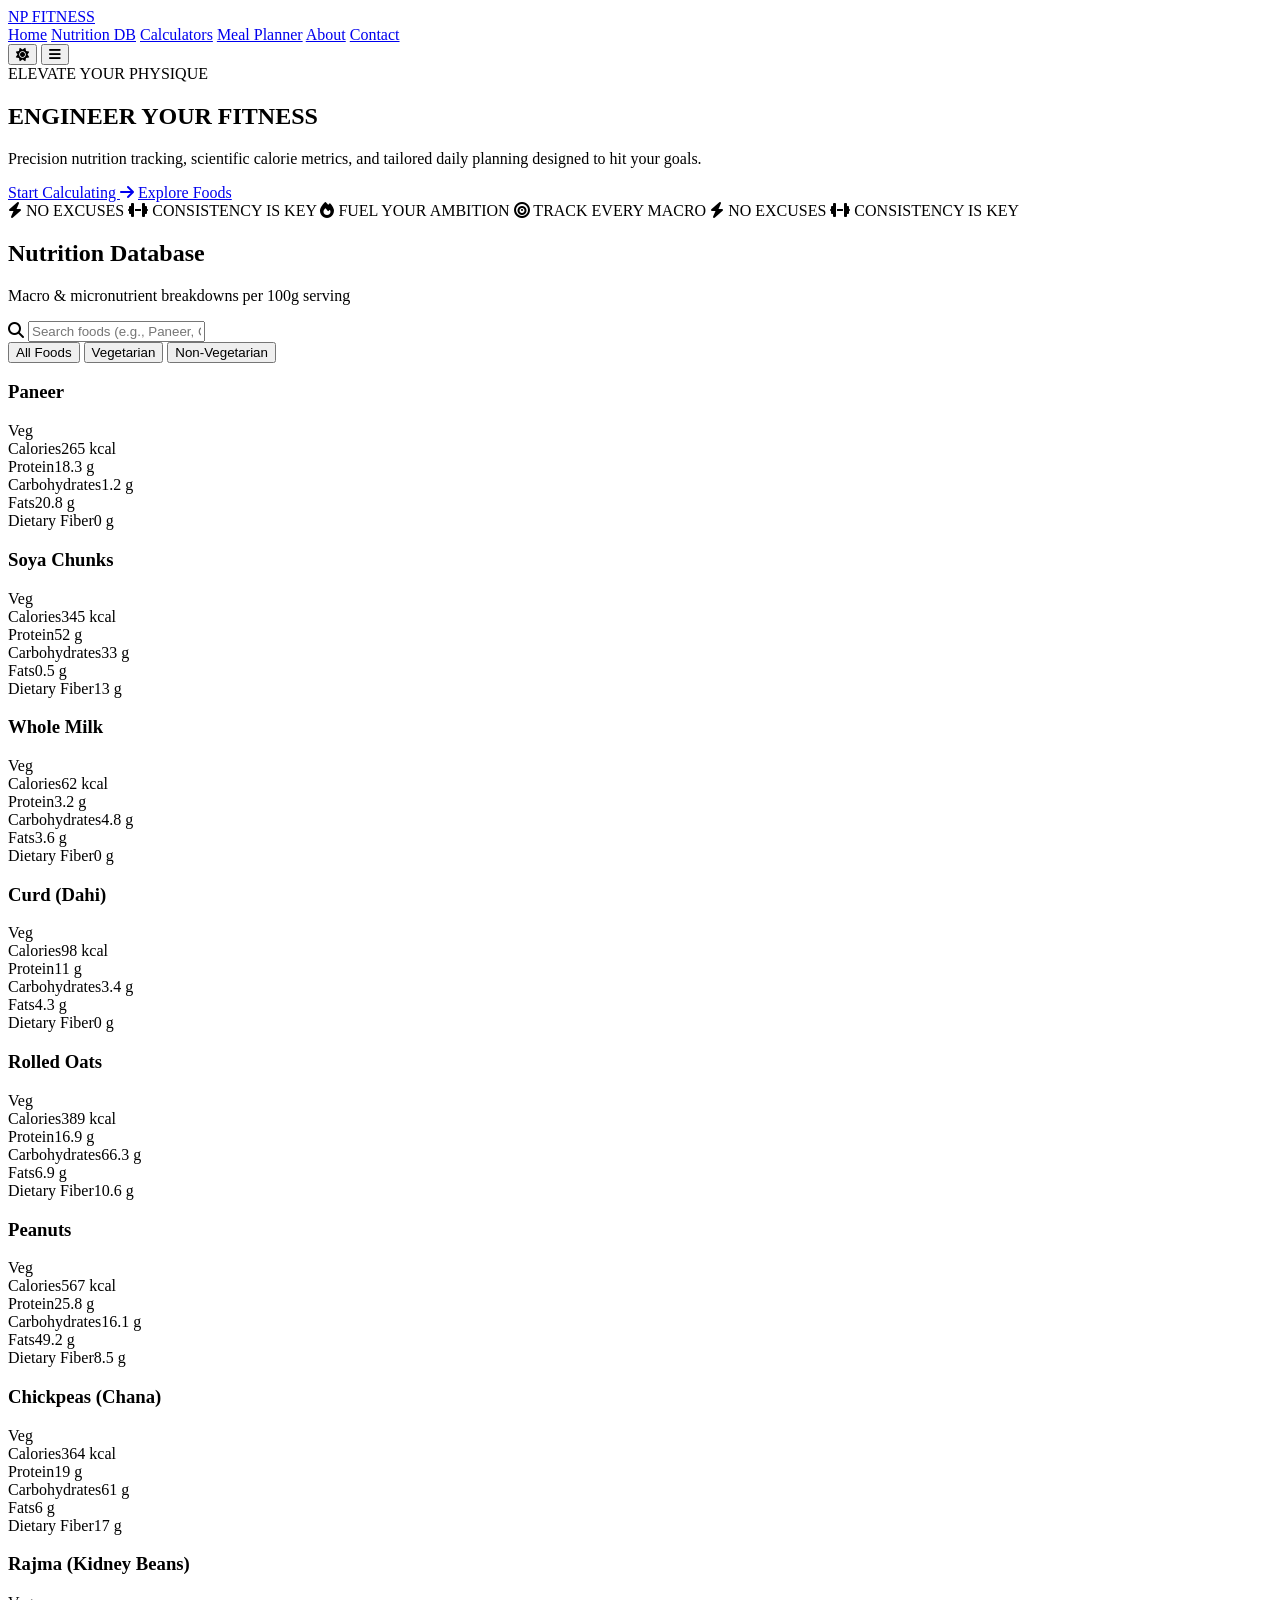
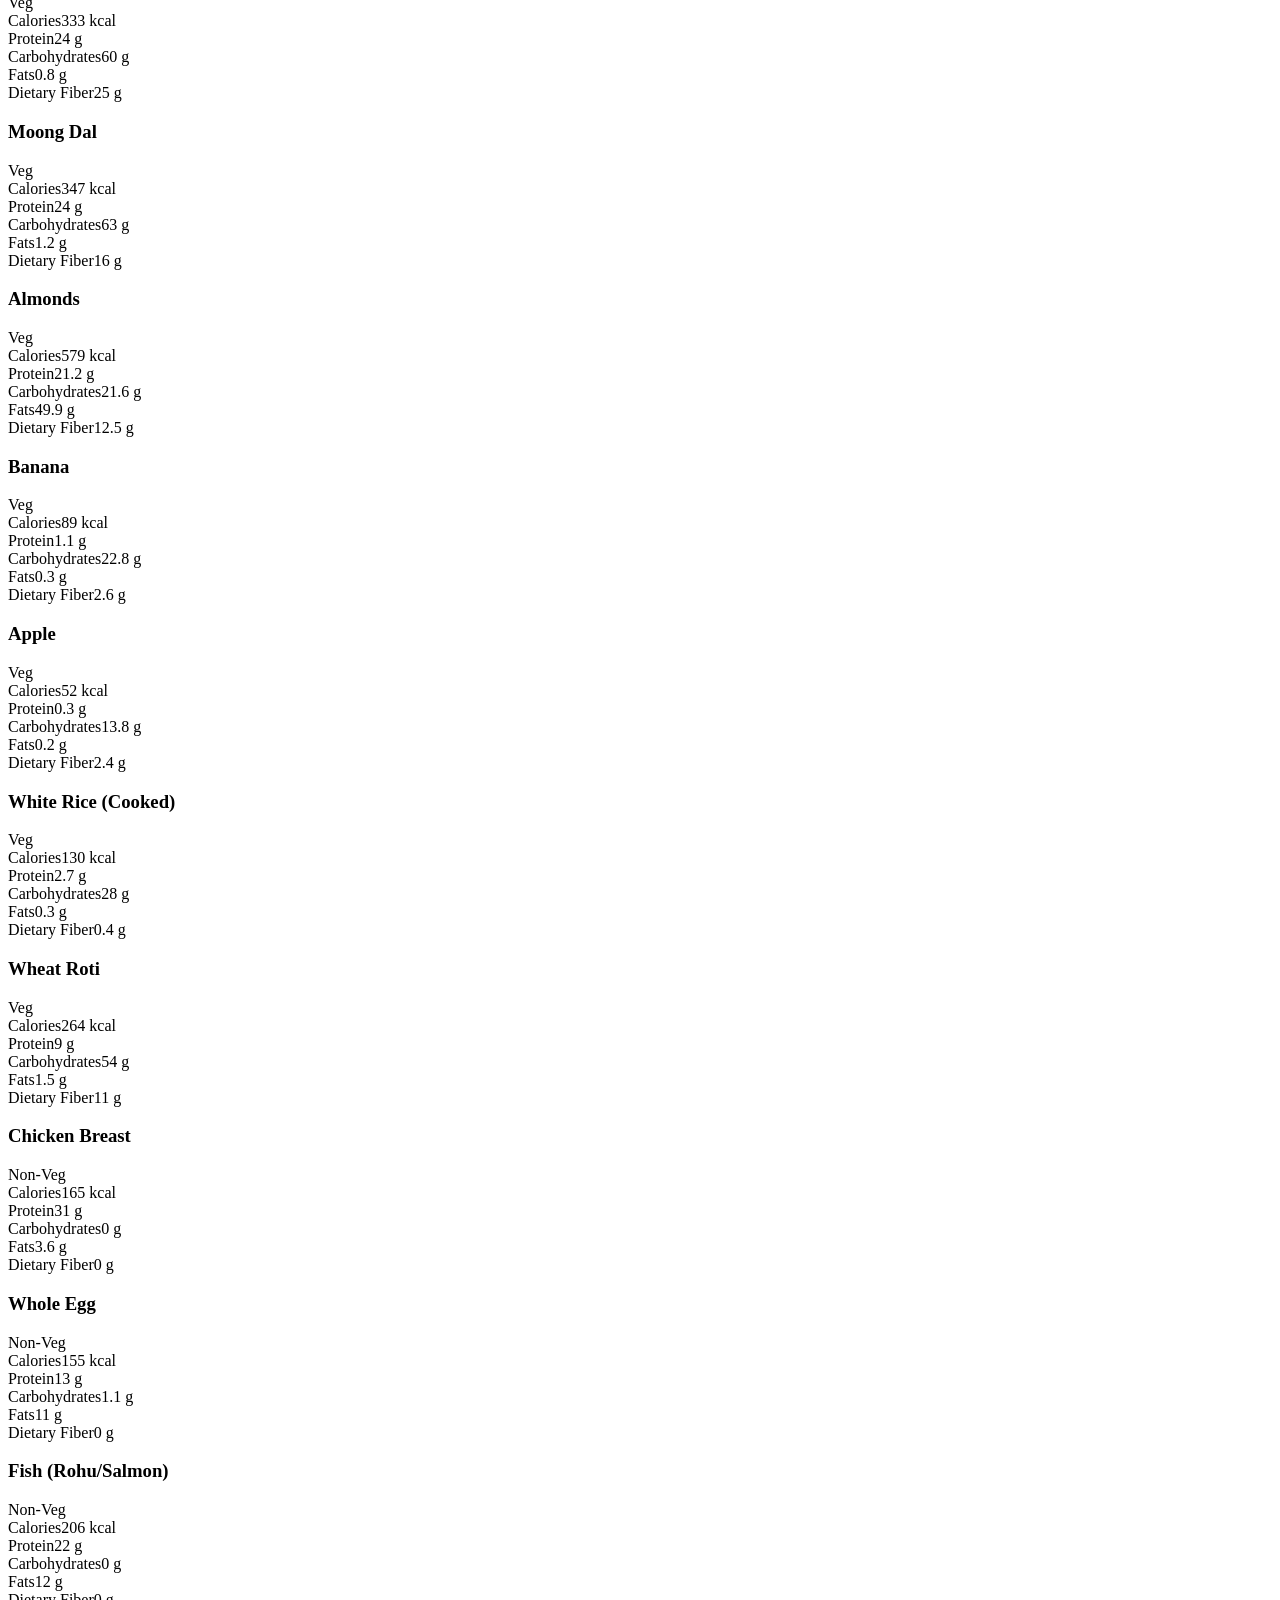
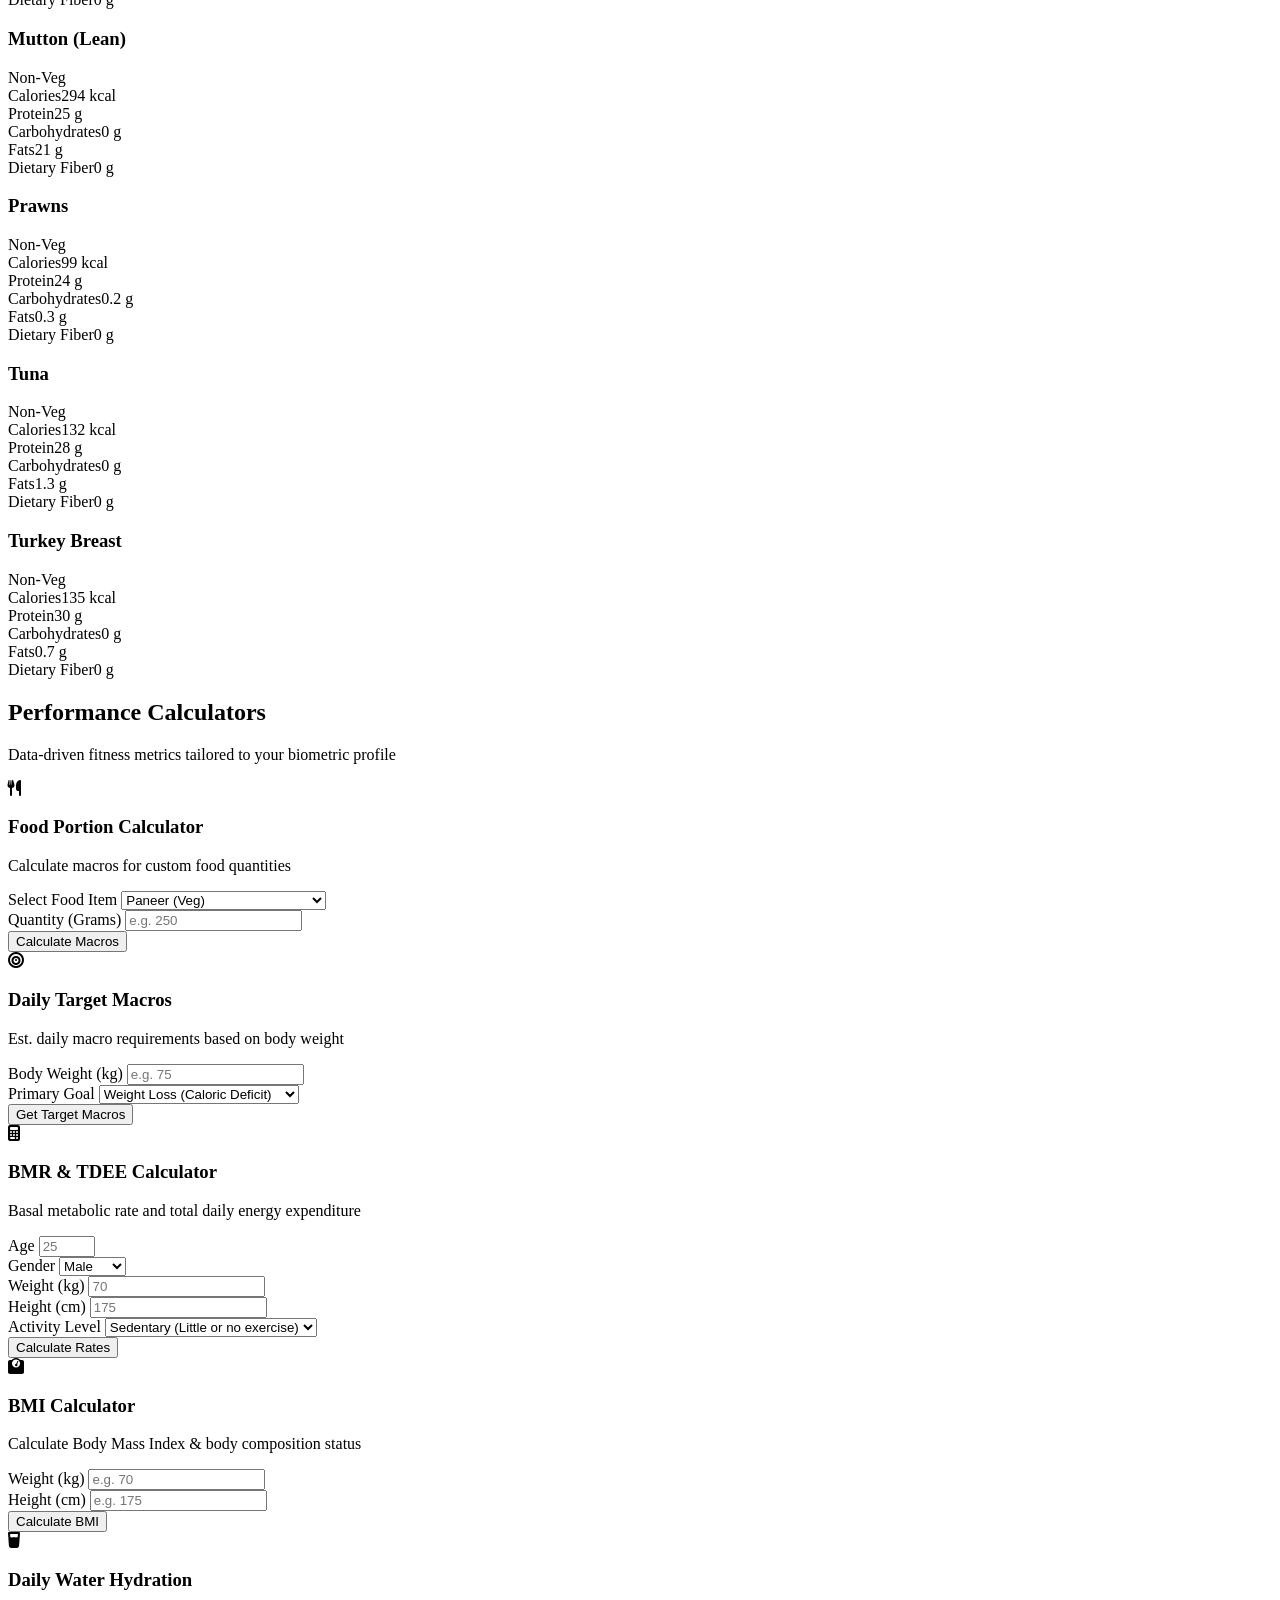
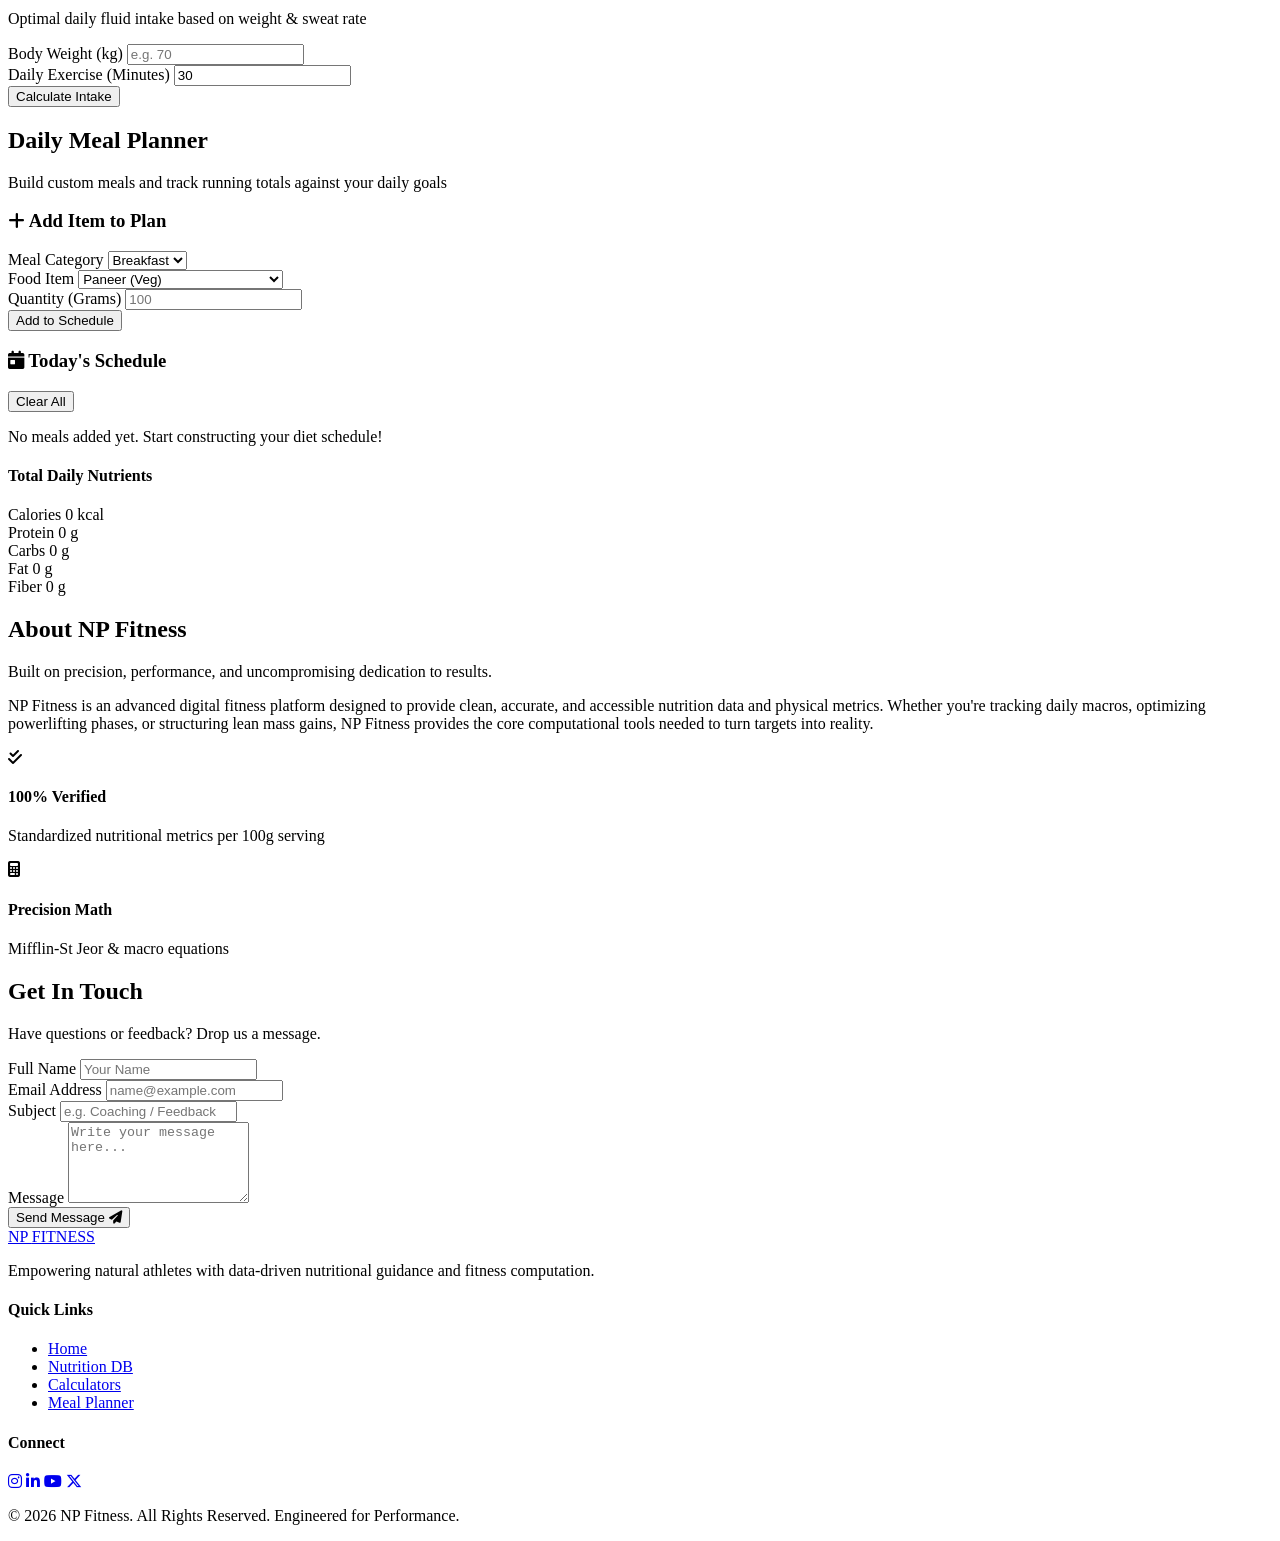
<file: index.html>
<!DOCTYPE html>
<html lang="en">
<head>
  <meta charset="UTF-8" />
  <meta name="viewport" content="width=device-width, initial-scale=1.0" />
  <title>NP Fitness | Elite Nutrition & Performance Suite</title>
  <link rel="stylesheet" href="style.css" />
  <!-- Font Awesome Icons -->
  <link rel="stylesheet" href="https://cdnjs.cloudflare.com/ajax/libs/font-awesome/6.4.0/css/all.min.css" />
  <!-- Google Fonts -->
  <link rel="preconnect" href="https://fonts.googleapis.com" />
  <link rel="preconnect" href="https://fonts.gstatic.com" crossorigin />
  <link href="https://fonts.googleapis.com/css2?family=Poppins:wght@300;400;500;600;700;800&display=swap" rel="stylesheet" />
</head>
<body class="dark-theme">

  <!-- Header / Navigation -->
  <header class="navbar">
    <div class="nav-container">
      <a href="#home" class="logo">NP <span>FITNESS</span></a>
      <nav class="nav-links" id="navLinks">
        <a href="#home" class="nav-item active">Home</a>
        <a href="#nutrition" class="nav-item">Nutrition DB</a>
        <a href="#calculators" class="nav-item">Calculators</a>
        <a href="#planner" class="nav-item">Meal Planner</a>
        <a href="#about" class="nav-item">About</a>
        <a href="#contact" class="nav-item">Contact</a>
      </nav>
      <div class="nav-actions">
        <button id="themeToggleBtn" class="theme-btn" aria-label="Toggle Theme">
          <i class="fa-solid fa-sun"></i>
        </button>
        <button class="mobile-toggle" id="mobileToggleBtn" aria-label="Open Menu">
          <i class="fa-solid fa-bars"></i>
        </button>
      </div>
    </div>
  </header>

  <!-- Section 1: Home Page & Hero Banner -->
  <section id="home" class="hero-section">
    <div class="hero-overlay"></div>
    <div class="hero-content">
      <span class="badge">ELEVATE YOUR PHYSIQUE</span>
      <h1>ENGINEER YOUR <span>FITNESS</span></h1>
      <p>Precision nutrition tracking, scientific calorie metrics, and tailored daily planning designed to hit your goals.</p>
      <div class="hero-btns">
        <a href="#calculators" class="btn btn-primary">Start Calculating <i class="fa-solid fa-arrow-right"></i></a>
        <a href="#nutrition" class="btn btn-secondary">Explore Foods</a>
      </div>
    </div>
  </section>

  <!-- Motivational Banner -->
  <div class="ticker-banner">
    <div class="ticker-content">
      <span><i class="fa-solid fa-bolt"></i> NO EXCUSES</span>
      <span><i class="fa-solid fa-dumbbell"></i> CONSISTENCY IS KEY</span>
      <span><i class="fa-solid fa-fire"></i> FUEL YOUR AMBITION</span>
      <span><i class="fa-solid fa-bullseye"></i> TRACK EVERY MACRO</span>
      <span><i class="fa-solid fa-bolt"></i> NO EXCUSES</span>
      <span><i class="fa-solid fa-dumbbell"></i> CONSISTENCY IS KEY</span>
    </div>
  </div>

  <main class="main-container">

    <!-- Section 2 & 3: Nutrition Database (Veg & Non-Veg) -->
    <section id="nutrition" class="section-padding">
      <div class="section-header text-center">
        <h2>Nutrition <span>Database</span></h2>
        <p>Macro & micronutrient breakdowns per 100g serving</p>
      </div>

      <div class="db-controls">
        <div class="search-box">
          <i class="fa-solid fa-magnifying-glass"></i>
          <input type="text" id="foodSearchInput" placeholder="Search foods (e.g., Paneer, Chicken, Oats)..." />
        </div>
        <div class="category-tabs">
          <button class="tab-btn active" data-category="all">All Foods</button>
          <button class="tab-btn" data-category="veg">Vegetarian</button>
          <button class="tab-btn" data-category="non-veg">Non-Vegetarian</button>
        </div>
      </div>

      <div id="foodGrid" class="cards-grid">
        <!-- Dynamic Insertion via JS -->
      </div>
    </section>

    <!-- Section 4, 5, 6, 7, 8: Fitness Calculators Suite -->
    <section id="calculators" class="section-padding bg-alt">
      <div class="section-header text-center">
        <h2>Performance <span>Calculators</span></h2>
        <p>Data-driven fitness metrics tailored to your biometric profile</p>
      </div>

      <div class="calc-grid">
        
        <!-- Food Portions Calculator -->
        <div class="card calc-card">
          <div class="card-icon"><i class="fa-solid fa-utensils"></i></div>
          <h3>Food Portion Calculator</h3>
          <p class="card-desc">Calculate macros for custom food quantities</p>
          <form id="foodCalcForm">
            <div class="form-group">
              <label for="foodSelect">Select Food Item</label>
              <select id="foodSelect" required>
                <!-- Options populated by JS -->
              </select>
            </div>
            <div class="form-group">
              <label for="foodGramInput">Quantity (Grams)</label>
              <input type="number" id="foodGramInput" placeholder="e.g. 250" min="1" required />
            </div>
            <button type="submit" class="btn btn-primary btn-block">Calculate Macros</button>
          </form>
          <div id="foodCalcResult" class="calc-results hidden"></div>
        </div>

        <!-- Target Nutrition Calculator -->
        <div class="card calc-card">
          <div class="card-icon"><i class="fa-solid fa-bullseye"></i></div>
          <h3>Daily Target Macros</h3>
          <p class="card-desc">Est. daily macro requirements based on body weight</p>
          <form id="macroTargetForm">
            <div class="form-group">
              <label for="targetWeight">Body Weight (kg)</label>
              <input type="number" id="targetWeight" placeholder="e.g. 75" min="20" required />
            </div>
            <div class="form-group">
              <label for="fitnessGoal">Primary Goal</label>
              <select id="fitnessGoal" required>
                <option value="loss">Weight Loss (Caloric Deficit)</option>
                <option value="maintenance">Maintenance</option>
                <option value="gain">Muscle Gain (Caloric Surplus)</option>
              </select>
            </div>
            <button type="submit" class="btn btn-primary btn-block">Get Target Macros</button>
          </form>
          <div id="macroTargetResult" class="calc-results hidden"></div>
        </div>

        <!-- BMR & TDEE Calculator -->
        <div class="card calc-card">
          <div class="card-icon"><i class="fa-solid fa-calculator"></i></div>
          <h3>BMR & TDEE Calculator</h3>
          <p class="card-desc">Basal metabolic rate and total daily energy expenditure</p>
          <form id="bmrForm">
            <div class="form-row">
              <div class="form-group">
                <label for="bmrAge">Age</label>
                <input type="number" id="bmrAge" placeholder="25" min="10" max="100" required />
              </div>
              <div class="form-group">
                <label for="bmrGender">Gender</label>
                <select id="bmrGender" required>
                  <option value="male">Male</option>
                  <option value="female">Female</option>
                </select>
              </div>
            </div>
            <div class="form-row">
              <div class="form-group">
                <label for="bmrWeight">Weight (kg)</label>
                <input type="number" id="bmrWeight" placeholder="70" min="30" required />
              </div>
              <div class="form-group">
                <label for="bmrHeight">Height (cm)</label>
                <input type="number" id="bmrHeight" placeholder="175" min="100" required />
              </div>
            </div>
            <div class="form-group">
              <label for="bmrActivity">Activity Level</label>
              <select id="bmrActivity" required>
                <option value="1.2">Sedentary (Little or no exercise)</option>
                <option value="1.375">Lightly Active (1-3 days/wk)</option>
                <option value="1.55">Moderately Active (3-5 days/wk)</option>
                <option value="1.725">Very Active (6-7 days/wk)</option>
                <option value="1.9">Extra Active (Hard training/job)</option>
              </select>
            </div>
            <button type="submit" class="btn btn-primary btn-block">Calculate Rates</button>
          </form>
          <div id="bmrResult" class="calc-results hidden"></div>
        </div>

        <!-- BMI Calculator -->
        <div class="card calc-card">
          <div class="card-icon"><i class="fa-solid fa-weight-scale"></i></div>
          <h3>BMI Calculator</h3>
          <p class="card-desc">Calculate Body Mass Index & body composition status</p>
          <form id="bmiForm">
            <div class="form-group">
              <label for="bmiWeight">Weight (kg)</label>
              <input type="number" id="bmiWeight" placeholder="e.g. 70" step="0.1" required />
            </div>
            <div class="form-group">
              <label for="bmiHeight">Height (cm)</label>
              <input type="number" id="bmiHeight" placeholder="e.g. 175" step="0.1" required />
            </div>
            <button type="submit" class="btn btn-primary btn-block">Calculate BMI</button>
          </form>
          <div id="bmiResult" class="calc-results hidden"></div>
        </div>

        <!-- Daily Water Hydration Calculator -->
        <div class="card calc-card">
          <div class="card-icon"><i class="fa-solid fa-glass-water"></i></div>
          <h3>Daily Water Hydration</h3>
          <p class="card-desc">Optimal daily fluid intake based on weight & sweat rate</p>
          <form id="waterForm">
            <div class="form-group">
              <label for="waterWeight">Body Weight (kg)</label>
              <input type="number" id="waterWeight" placeholder="e.g. 70" required />
            </div>
            <div class="form-group">
              <label for="waterActivity">Daily Exercise (Minutes)</label>
              <input type="number" id="waterActivity" placeholder="e.g. 45" value="30" required />
            </div>
            <button type="submit" class="btn btn-primary btn-block">Calculate Intake</button>
          </form>
          <div id="waterResult" class="calc-results hidden"></div>
        </div>

      </div>
    </section>

    <!-- Section 9: Daily Meal Planner -->
    <section id="planner" class="section-padding">
      <div class="section-header text-center">
        <h2>Daily Meal <span>Planner</span></h2>
        <p>Build custom meals and track running totals against your daily goals</p>
      </div>

      <div class="planner-wrapper">
        <div class="planner-form-card card">
          <h3><i class="fa-solid fa-plus"></i> Add Item to Plan</h3>
          <form id="mealPlannerForm">
            <div class="form-group">
              <label for="plannerMealType">Meal Category</label>
              <select id="plannerMealType">
                <option value="Breakfast">Breakfast</option>
                <option value="Lunch">Lunch</option>
                <option value="Snack">Snack</option>
                <option value="Dinner">Dinner</option>
              </select>
            </div>
            <div class="form-group">
              <label for="plannerFoodSelect">Food Item</label>
              <select id="plannerFoodSelect" required></select>
            </div>
            <div class="form-group">
              <label for="plannerGrams">Quantity (Grams)</label>
              <input type="number" id="plannerGrams" placeholder="100" min="1" required />
            </div>
            <button type="submit" class="btn btn-primary btn-block">Add to Schedule</button>
          </form>
        </div>

        <div class="planner-display-card card">
          <div class="planner-header">
            <h3><i class="fa-solid fa-calendar-day"></i> Today's Schedule</h3>
            <button id="clearPlannerBtn" class="btn btn-sm btn-danger">Clear All</button>
          </div>

          <div id="mealList" class="meal-list-container">
            <p class="empty-msg">No meals added yet. Start constructing your diet schedule!</p>
          </div>

          <div class="planner-summary">
            <h4>Total Daily Nutrients</h4>
            <div class="summary-grid">
              <div class="sum-box">
                <span class="sum-title">Calories</span>
                <span id="sumCals" class="sum-val">0 kcal</span>
              </div>
              <div class="sum-box">
                <span class="sum-title">Protein</span>
                <span id="sumProtein" class="sum-val">0 g</span>
              </div>
              <div class="sum-box">
                <span class="sum-title">Carbs</span>
                <span id="sumCarbs" class="sum-val">0 g</span>
              </div>
              <div class="sum-box">
                <span class="sum-title">Fat</span>
                <span id="sumFat" class="sum-val">0 g</span>
              </div>
              <div class="sum-box">
                <span class="sum-title">Fiber</span>
                <span id="sumFiber" class="sum-val">0 g</span>
              </div>
            </div>
          </div>
        </div>
      </div>
    </section>

    <!-- Section 12: About NP Fitness -->
    <section id="about" class="section-padding bg-alt">
      <div class="about-container">
        <div class="about-text">
          <h2>About <span>NP Fitness</span></h2>
          <p class="lead">Built on precision, performance, and uncompromising dedication to results.</p>
          <p>NP Fitness is an advanced digital fitness platform designed to provide clean, accurate, and accessible nutrition data and physical metrics. Whether you're tracking daily macros, optimizing powerlifting phases, or structuring lean mass gains, NP Fitness provides the core computational tools needed to turn targets into reality.</p>
          <div class="about-stats">
            <div class="stat-item">
              <i class="fa-solid fa-check-double"></i>
              <h4>100% Verified</h4>
              <p>Standardized nutritional metrics per 100g serving</p>
            </div>
            <div class="stat-item">
              <i class="fa-solid fa-calculator"></i>
              <h4>Precision Math</h4>
              <p>Mifflin-St Jeor & macro equations</p>
            </div>
          </div>
        </div>
      </div>
    </section>

    <!-- Section 11: Contact Page -->
    <section id="contact" class="section-padding">
      <div class="section-header text-center">
        <h2>Get In <span>Touch</span></h2>
        <p>Have questions or feedback? Drop us a message.</p>
      </div>

      <div class="contact-wrapper card">
        <form id="contactForm" class="contact-form">
          <div class="form-row">
            <div class="form-group">
              <label for="contactName">Full Name</label>
              <input type="text" id="contactName" placeholder="Your Name" required />
            </div>
            <div class="form-group">
              <label for="contactEmail">Email Address</label>
              <input type="email" id="contactEmail" placeholder="name@example.com" required />
            </div>
          </div>
          <div class="form-group">
            <label for="contactSubject">Subject</label>
            <input type="text" id="contactSubject" placeholder="e.g. Coaching / Feedback" required />
          </div>
          <div class="form-group">
            <label for="contactMessage">Message</label>
            <textarea id="contactMessage" rows="5" placeholder="Write your message here..." required></textarea>
          </div>
          <button type="submit" class="btn btn-primary">Send Message <i class="fa-solid fa-paper-plane"></i></button>
        </form>
        <div id="contactStatus" class="contact-status hidden"></div>
      </div>
    </section>

  </main>

  <!-- Footer -->
  <footer class="footer">
    <div class="footer-container">
      <div class="footer-col">
        <a href="#home" class="logo">NP <span>FITNESS</span></a>
        <p>Empowering natural athletes with data-driven nutritional guidance and fitness computation.</p>
      </div>
      <div class="footer-col">
        <h4>Quick Links</h4>
        <ul>
          <li><a href="#home">Home</a></li>
          <li><a href="#nutrition">Nutrition DB</a></li>
          <li><a href="#calculators">Calculators</a></li>
          <li><a href="#planner">Meal Planner</a></li>
        </ul>
      </div>
      <div class="footer-col">
        <h4>Connect</h4>
        <div class="social-links">
          <a href="#" aria-label="Instagram"><i class="fa-brands fa-instagram"></i></a>
          <a href="#" aria-label="LinkedIn"><i class="fa-brands fa-linkedin-in"></i></a>
          <a href="#" aria-label="YouTube"><i class="fa-brands fa-youtube"></i></a>
          <a href="#" aria-label="Twitter"><i class="fa-brands fa-x-twitter"></i></a>
        </div>
      </div>
    </div>
    <div class="footer-bottom">
      <p>&copy; 2026 NP Fitness. All Rights Reserved. Engineered for Performance.</p>
    </div>
  </footer>

  <script src="script.js"></script>
</body>
</html>
</file>
<file: style.css>
--bg-input: #eef2f5;
  --text-primary: #111827;
  --text-secondary: #6b7280;
  --accent-green: #00b347;
  --accent-green-hover: #008033;
  --accent-green-glow: rgba(0, 179, 71, 0.2);
  --border-color: #e5e7eb;
  --badge-bg: rgba(0, 179, 71, 0.1);
}

/* Reset & Base Styles *//* ==========================================================================
   NP FITNESS - CORE CSS STYLESHEET
   Color Palette: Black, Electric Neon Green (#00FF66 / #00E65C), White/Gray
   ========================================================================== */

:root {
  --bg-primary: #0a0a0a;
  --bg-secondary: #121212;
  --bg-card: #1a1a1a;
  --bg-input: #242424;
  --text-primary: #ffffff;
  --text-secondary: #a0a0a0;
  --accent-green: #00ff66;
  --accent-green-hover: #00cc52;
  --accent-green-glow: rgba(0, 255, 102, 0.25);
  --border-color: #2a2a2a;
  --danger-color: #ff4d4d;
  --badge-bg: rgba(0, 255, 102, 0.1);
  --transition-speed: 0.3s;
  --radius: 12px;
}

/* Light Theme Variables */
body.light-theme {
  --bg-primary: #f4f6f8;
  --bg-secondary: #ffffff;
  --bg-card: #ffffff;
* {
  margin: 0;
  padding: 0;
  box-sizing: border-box;
}

html {
  scroll-behavior: smooth;
  font-family: 'Poppins', sans-serif;
}

body {
  background-color: var(--bg-primary);
  color: var(--text-primary);
  line-height: 1.6;
  transition: background-color var(--transition-speed), color var(--transition-speed);
  overflow-x: hidden;
}

a {
  color: inherit;
  text-decoration: none;
}

ul {
  list-style: none;
}

/* Typography Helpers */
h1, h2, h3, h4 {
  font-weight: 700;
  line-height: 1.2;
}

span, .accent-text {
  color: var(--accent-green);
}

.text-center {
  text-align: center;
}

.section-padding {
  padding: 80px 20px;
  max-width: 1280px;
  margin: 0 auto;
}

.bg-alt {
  background-color: var(--bg-secondary);
}

/* Section Header Structure */
.section-header {
  margin-bottom: 45px;
}

.section-header h2 {
  font-size: 2.5rem;
  margin-bottom: 10px;
  text-transform: uppercase;
  letter-spacing: 1px;
}

.section-header p {
  color: var(--text-secondary);
  font-size: 1.1rem;
}

/* Navigation Bar */
.navbar {
  position: fixed;
  top: 0;
  left: 0;
  width: 100%;
  z-index: 1000;
  background-color: rgba(10, 10, 10, 0.9);
  backdrop-filter: blur(10px);
  border-bottom: 1px solid var(--border-color);
  transition: background-color var(--transition-speed);
}

body.light-theme .navbar {
  background-color: rgba(255, 255, 255, 0.9);
}

.nav-container {
  max-width: 1280px;
  margin: 0 auto;
  display: flex;
  justify-content: space-between;
  align-items: center;
  padding: 18px 20px;
}

.logo {
  font-size: 1.8rem;
  font-weight: 800;
  letter-spacing: 1.5px;
}

.nav-links {
  display: flex;
  gap: 25px;
}

.nav-item {
  font-size: 0.95rem;
  font-weight: 500;
  transition: color var(--transition-speed);
}

.nav-item:hover, .nav-item.active {
  color: var(--accent-green);
}

.nav-actions {
  display: flex;
  align-items: center;
  gap: 15px;
}

.theme-btn, .mobile-toggle {
  background: var(--bg-input);
  border: 1px solid var(--border-color);
  color: var(--text-primary);
  width: 42px;
  height: 42px;
  border-radius: 50%;
  cursor: pointer;
  display: flex;
  align-items: center;
  justify-content: center;
  font-size: 1.1rem;
  transition: all var(--transition-speed);
}

.theme-btn:hover {
  color: var(--accent-green);
  border-color: var(--accent-green);
  box-shadow: 0 0 10px var(--accent-green-glow);
}

.mobile-toggle {
  display: none;
}

/* Hero Section */
.hero-section {
  position: relative;
  min-height: 90vh;
  display: flex;
  align-items: center;
  justify-content: center;
  text-align: center;
  padding: 120px 20px 60px;
  background: radial-gradient(circle at center, rgba(0, 255, 102, 0.08) 0%, transparent 70%), var(--bg-primary);
}

.hero-content {
  max-width: 850px;
  z-index: 2;
}

.badge {
  display: inline-block;
  padding: 6px 16px;
  background-color: var(--badge-bg);
  color: var(--accent-green);
  border: 1px solid var(--accent-green);
  border-radius: 30px;
  font-size: 0.85rem;
  font-weight: 600;
  letter-spacing: 2px;
  margin-bottom: 20px;
}

.hero-content h1 {
  font-size: 3.8rem;
  font-weight: 800;
  margin-bottom: 20px;
  letter-spacing: 1px;
}

.hero-content p {
  font-size: 1.2rem;
  color: var(--text-secondary);
  margin-bottom: 35px;
}

.hero-btns {
  display: flex;
  gap: 20px;
  justify-content: center;
}

/* Button UI Components */
.btn {
  display: inline-flex;
  align-items: center;
  gap: 10px;
  padding: 14px 28px;
  border-radius: var(--radius);
  font-weight: 600;
  font-size: 1rem;
  cursor: pointer;
  border: none;
  transition: all var(--transition-speed);
}

.btn-primary {
  background-color: var(--accent-green);
  color: #000;
}

.btn-primary:hover {
  background-color: var(--accent-green-hover);
  box-shadow: 0 0 15px var(--accent-green-glow);
  transform: translateY(-2px);
}

.btn-secondary {
  background-color: transparent;
  color: var(--text-primary);
  border: 1px solid var(--border-color);
}

.btn-secondary:hover {
  border-color: var(--accent-green);
  color: var(--accent-green);
}

.btn-block {
  width: 100%;
  justify-content: center;
}

.btn-sm {
  padding: 8px 14px;
  font-size: 0.85rem;
}

.btn-danger {
  background-color: transparent;
  border: 1px solid var(--danger-color);
  color: var(--danger-color);
}

.btn-danger:hover {
  background-color: var(--danger-color);
  color: #fff;
}

/* Ticker Banner */
.ticker-banner {
  background-color: var(--accent-green);
  color: #000;
  overflow: hidden;
  padding: 12px 0;
  white-space: nowrap;
  font-weight: 700;
  letter-spacing: 1px;
}

.ticker-content {
  display: inline-block;
  animation: ticker 25s linear infinite;
}

.ticker-content span {
  color: #000;
  margin: 0 25px;
}

@keyframes ticker {
  0% { transform: translateX(0); }
  100% { transform: translateX(-50%); }
}

/* Cards & Layout Grid */
.card {
  background-color: var(--bg-card);
  border: 1px solid var(--border-color);
  border-radius: var(--radius);
  padding: 28px;
  transition: transform var(--transition-speed), border-color var(--transition-speed), box-shadow var(--transition-speed);
}

.card:hover {
  border-color: var(--accent-green);
  box-shadow: 0 8px 25px var(--accent-green-glow);
  transform: translateY(-4px);
}

.cards-grid {
  display: grid;
  grid-template-columns: repeat(auto-fill, minmax(280px, 1fr));
  gap: 25px;
}

/* Nutrition Database Section */
.db-controls {
  display: flex;
  flex-direction: column;
  gap: 20px;
  margin-bottom: 35px;
}

.search-box {
  position: relative;
  max-width: 600px;
  width: 100%;
  margin: 0 auto;
}

.search-box i {
  position: absolute;
  left: 18px;
  top: 50%;
  transform: translateY(-50%);
  color: var(--text-secondary);
}

.search-box input {
  width: 100%;
  padding: 14px 18px 14px 48px;
  background-color: var(--bg-card);
  border: 1px solid var(--border-color);
  border-radius: 30px;
  color: var(--text-primary);
  font-size: 1rem;
  outline: none;
  transition: border-color var(--transition-speed);
}

.search-box input:focus {
  border-color: var(--accent-green);
}

.category-tabs {
  display: flex;
  justify-content: center;
  gap: 12px;
}

.tab-btn {
  padding: 10px 22px;
  background-color: var(--bg-card);
  border: 1px solid var(--border-color);
  border-radius: 30px;
  color: var(--text-secondary);
  cursor: pointer;
  font-weight: 500;
  transition: all var(--transition-speed);
}

.tab-btn.active, .tab-btn:hover {
  background-color: var(--accent-green);
  color: #000;
  border-color: var(--accent-green);
}

/* Food Card Specifics */
.food-card {
  display: flex;
  flex-direction: column;
  justify-content: space-between;
}

.food-header {
  display: flex;
  justify-content: space-between;
  align-items: center;
  margin-bottom: 15px;
}

.food-header h3 {
  font-size: 1.25rem;
}

.tag {
  padding: 4px 10px;
  border-radius: 20px;
  font-size: 0.75rem;
  font-weight: 600;
  text-transform: uppercase;
}

.tag.veg {
  background-color: rgba(0, 255, 102, 0.15);
  color: var(--accent-green);
  border: 1px solid var(--accent-green);
}

.tag.non-veg {
  background-color: rgba(255, 77, 77, 0.15);
  color: var(--danger-color);
  border: 1px solid var(--danger-color);
}

.macro-list {
  display: flex;
  flex-direction: column;
  gap: 8px;
}

.macro-item {
  display: flex;
  justify-content: space-between;
  font-size: 0.9rem;
  border-bottom: 1px dashed var(--border-color);
  padding-bottom: 4px;
}

.macro-item .label {
  color: var(--text-secondary);
}

.macro-item .val {
  font-weight: 600;
}

/* Calculator Grid & Forms */
.calc-grid {
  display: grid;
  grid-template-columns: repeat(auto-fit, minmax(320px, 1fr));
  gap: 30px;
}

.calc-card .card-icon {
  width: 50px;
  height: 50px;
  background-color: var(--badge-bg);
  border: 1px solid var(--accent-green);
  border-radius: 10px;
  display: flex;
  align-items: center;
  justify-content: center;
  color: var(--accent-green);
  font-size: 1.5rem;
  margin-bottom: 18px;
}

.calc-card h3 {
  font-size: 1.3rem;
  margin-bottom: 6px;
}

.card-desc {
  font-size: 0.88rem;
  color: var(--text-secondary);
  margin-bottom: 20px;
}

.form-group {
  margin-bottom: 16px;
  display: flex;
  flex-direction: column;
  gap: 6px;
}

.form-row {
  display: grid;
  grid-template-columns: 1fr 1fr;
  gap: 12px;
}

label {
  font-size: 0.85rem;
  font-weight: 500;
  color: var(--text-secondary);
}

input, select, textarea {
  width: 100%;
  padding: 12px 14px;
  background-color: var(--bg-input);
  border: 1px solid var(--border-color);
  border-radius: 8px;
  color: var(--text-primary);
  font-family: inherit;
  font-size: 0.95rem;
  outline: none;
  transition: border-color var(--transition-speed);
}

input:focus, select:focus, textarea:focus {
  border-color: var(--accent-green);
}

/* Calc Results Panel */
.calc-results {
  margin-top: 20px;
  padding: 16px;
  background-color: var(--bg-primary);
  border-radius: 8px;
  border-left: 4px solid var(--accent-green);
  animation: fadeIn 0.4s ease-in-out;
}

.calc-results h4 {
  font-size: 1rem;
  margin-bottom: 10px;
  color: var(--accent-green);
}

.res-line {
  display: flex;
  justify-content: space-between;
  margin-bottom: 6px;
  font-size: 0.9rem;
}

.hidden {
  display: none !important;
}

@keyframes fadeIn {
  from { opacity: 0; transform: translateY(6px); }
  to { opacity: 1; transform: translateY(0); }
}

/* Meal Planner Layout */
.planner-wrapper {
  display: grid;
  grid-template-columns: 1fr 2fr;
  gap: 30px;
}

.planner-header {
  display: flex;
  justify-content: space-between;
  align-items: center;
  margin-bottom: 20px;
  padding-bottom: 12px;
  border-bottom: 1px solid var(--border-color);
}

.meal-list-container {
  min-height: 180px;
  max-height: 320px;
  overflow-y: auto;
  margin-bottom: 25px;
}

.meal-entry {
  display: flex;
  justify-content: space-between;
  align-items: center;
  padding: 12px;
  background-color: var(--bg-primary);
  border-radius: 8px;
  margin-bottom: 10px;
  border-left: 3px solid var(--accent-green);
}

.meal-info h5 {
  font-size: 0.95rem;
}

.meal-info p {
  font-size: 0.8rem;
  color: var(--text-secondary);
}

.delete-btn {
  background: none;
  border: none;
  color: var(--danger-color);
  cursor: pointer;
  font-size: 1rem;
  padding: 4px 8px;
}

.summary-grid {
  display: grid;
  grid-template-columns: repeat(auto-fit, minmax(100px, 1fr));
  gap: 12px;
  margin-top: 12px;
}

.sum-box {
  background-color: var(--bg-primary);
  padding: 12px;
  border-radius: 8px;
  text-align: center;
}

.sum-title {
  display: block;
  font-size: 0.75rem;
  color: var(--text-secondary);
}

.sum-val {
  font-size: 1.1rem;
  font-weight: 700;
  color: var(--accent-green);
}

.empty-msg {
  color: var(--text-secondary);
  font-size: 0.9rem;
  text-align: center;
  margin-top: 50px;
}

/* About & Contact */
.about-container {
  max-width: 900px;
  margin: 0 auto;
}

.about-text .lead {
  font-size: 1.25rem;
  color: var(--accent-green);
  margin-bottom: 15px;
}

.about-stats {
  display: grid;
  grid-template-columns: 1fr 1fr;
  gap: 20px;
  margin-top: 30px;
}

.stat-item {
  background-color: var(--bg-primary);
  padding: 20px;
  border-radius: var(--radius);
  border: 1px solid var(--border-color);
}

.stat-item i {
  font-size: 1.8rem;
  color: var(--accent-green);
  margin-bottom: 10px;
}

.contact-wrapper {
  max-width: 750px;
  margin: 0 auto;
}

.contact-status {
  margin-top: 15px;
  padding: 12px;
  border-radius: 8px;
  background-color: var(--badge-bg);
  border: 1px solid var(--accent-green);
  color: var(--accent-green);
  text-align: center;
}

/* Footer Section */
.footer {
  background-color: var(--bg-secondary);
  border-top: 1px solid var(--border-color);
  padding: 60px 20px 20px;
}

.footer-container {
  max-width: 1280px;
  margin: 0 auto;
  display: grid;
  grid-template-columns: 2fr 1fr 1fr;
  gap: 40px;
  margin-bottom: 40px;
}

.footer-col p {
  color: var(--text-secondary);
  font-size: 0.9rem;
  margin-top: 15px;
}

.footer-col h4 {
  margin-bottom: 18px;
  font-size: 1.1rem;
}

.footer-col ul {
  display: flex;
  flex-direction: column;
  gap: 10px;
}

.footer-col a {
  color: var(--text-secondary);
  transition: color var(--transition-speed);
}

.footer-col a:hover {
  color: var(--accent-green);
}

.social-links {
  display: flex;
  gap: 15px;
}

.social-links a {
  width: 38px;
  height: 38px;
  background-color: var(--bg-input);
  border-radius: 50%;
  display: flex;
  align-items: center;
  justify-content: center;
  color: var(--text-primary);
  transition: all var(--transition-speed);
}

.social-links a:hover {
  background-color: var(--accent-green);
  color: #000;
}

.footer-bottom {
  text-align: center;
  padding-top: 20px;
  border-top: 1px solid var(--border-color);
  color: var(--text-secondary);
  font-size: 0.85rem;
}

/* Responsive Styles */
@media (max-width: 992px) {
  .hero-content h1 {
    font-size: 3rem;
  }
  .planner-wrapper {
    grid-template-columns: 1fr;
  }
  .footer-container {
    grid-template-columns: 1fr;
  }
}

@media (max-width: 768px) {
  .mobile-toggle {
    display: flex;
  }
  .nav-links {
    position: absolute;
    top: 100%;
    left: 0;
    width: 100%;
    background-color: var(--bg-card);
    flex-direction: column;
    padding: 20px;
    gap: 15px;
    border-bottom: 1px solid var(--border-color);
    display: none;
  }
  .nav-links.active {
    display: flex;
  }
  .hero-content h1 {
    font-size: 2.3rem;
  }
  .hero-btns {
    flex-direction: column;
  }
  .about-stats {
    grid-template-columns: 1fr;
  }
}
</file>
